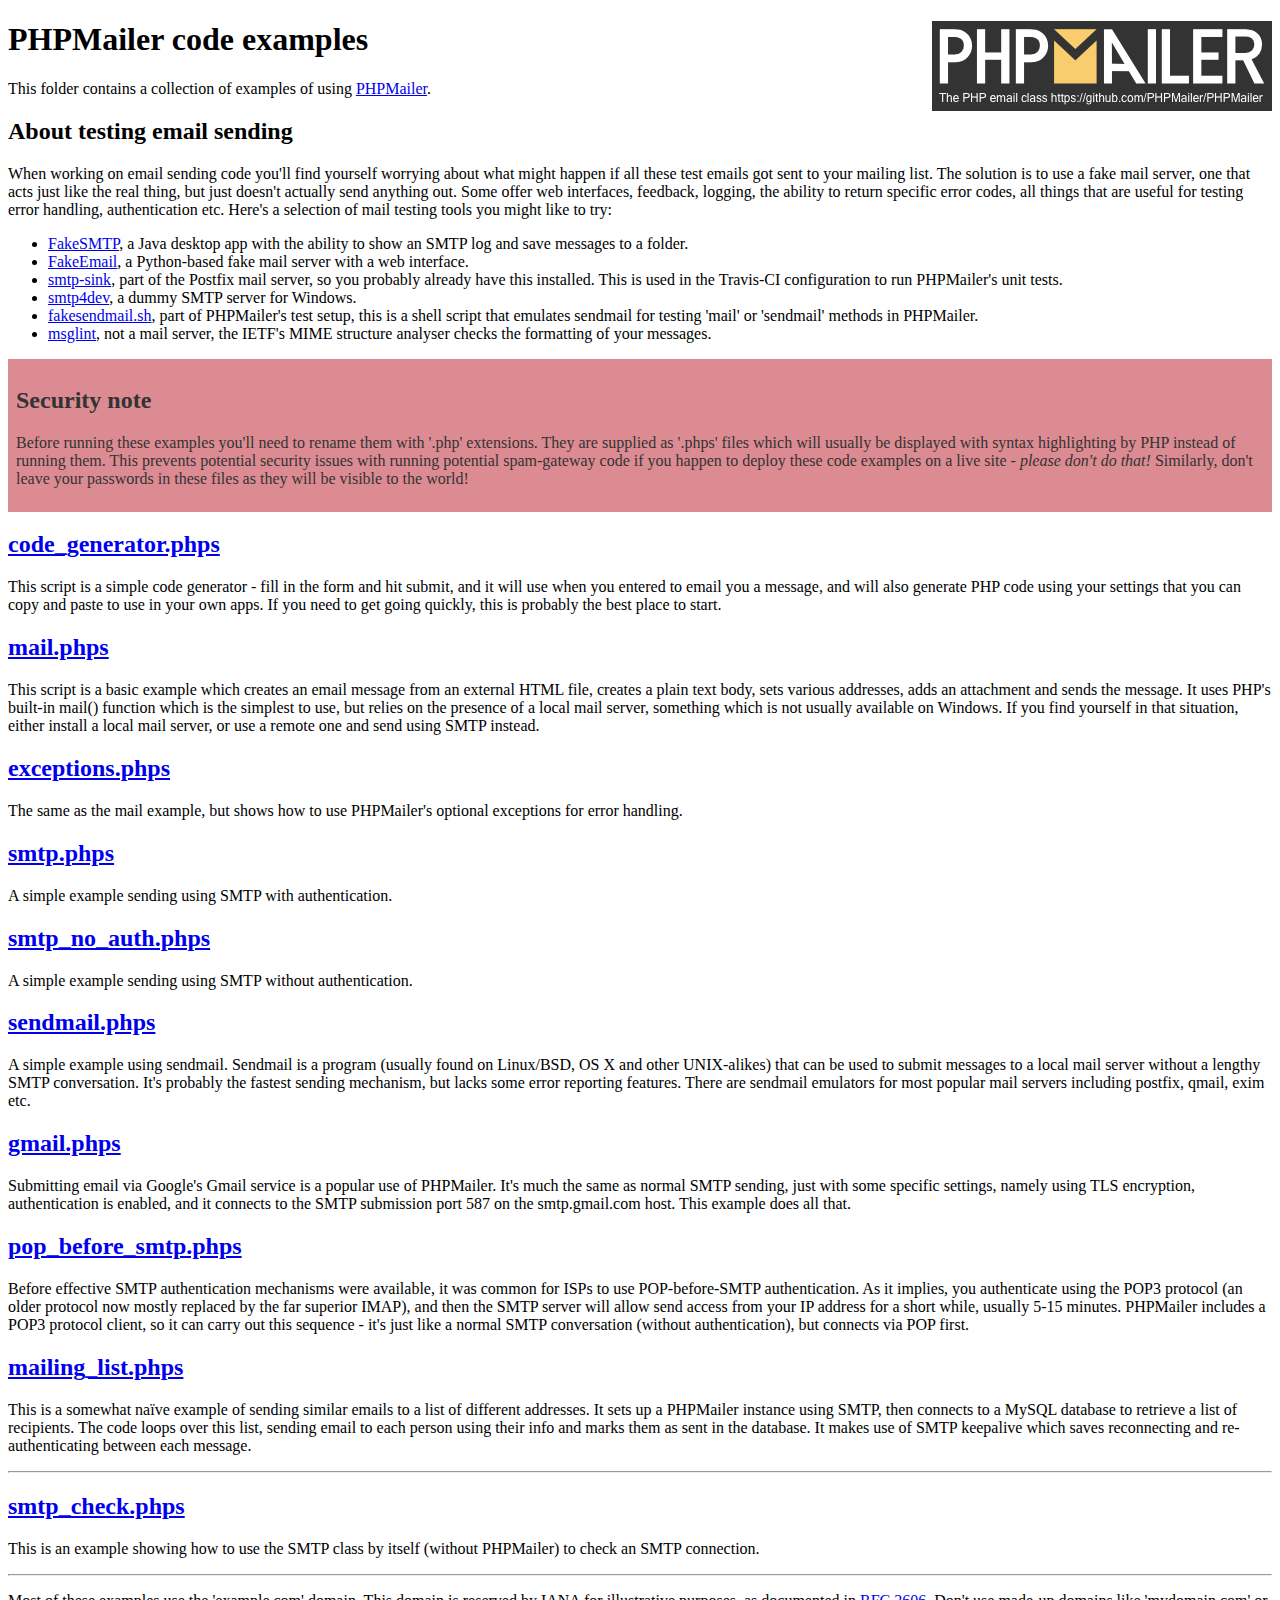
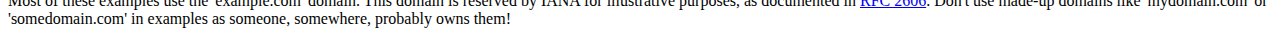
<file: public/vendor/phpmailer/phpmailer/examples/index.html>
<!DOCTYPE html>
<html>
<head>
	<meta charset="UTF-8">
	<title>PHPMailer Examples</title>
</head>
<body>
<h1>PHPMailer code examples<a href="https://github.com/PHPMailer/PHPMailer"><img src="images/phpmailer.png" style="float:right; border:0;" alt="PHPMailer logo"></a></h1>
<p>This folder contains a collection of examples of using <a href="https://github.com/PHPMailer/PHPMailer">PHPMailer</a>.</p>
<h2>About testing email sending</h2>
<p>When working on email sending code you'll find yourself worrying about what might happen if all these test emails got sent to your mailing list. The solution is to use a fake mail server, one that acts just like the real thing, but just doesn't actually send anything out. Some offer web interfaces, feedback, logging, the ability to return specific error codes, all things that are useful for testing error handling, authentication etc. Here's a selection of mail testing tools you might like to try:</p>
<ul>
  <li><a href="https://github.com/Nilhcem/FakeSMTP">FakeSMTP</a>, a Java desktop app with the ability to show an SMTP log and save messages to a folder. </li>
  <li><a href="https://github.com/isotoma/FakeEmail">FakeEmail</a>, a Python-based fake mail server with a web interface.</li>
  <li><a href="http://www.postfix.org/smtp-sink.1.html">smtp-sink</a>, part of the Postfix mail server, so you probably already have this installed. This is used in the Travis-CI configuration to run PHPMailer's unit tests.</li>
  <li><a href="http://smtp4dev.codeplex.com">smtp4dev</a>, a dummy SMTP server for Windows.</li>
  <li><a href="https://github.com/PHPMailer/PHPMailer/blob/master/test/fakesendmail.sh">fakesendmail.sh</a>, part of PHPMailer's test setup, this is a shell script that emulates sendmail for testing 'mail' or 'sendmail' methods in PHPMailer.</li>
  <li><a href="http://tools.ietf.org/tools/msglint/">msglint</a>, not a mail server, the IETF's MIME structure analyser checks the formatting of your messages.</li>
</ul>
<div style="padding: 8px; color: #333333; background-color: #dc8b92">
<h2>Security note</h2>
<p>Before running these examples you'll need to rename them with '.php' extensions. They are supplied as '.phps' files which will usually be displayed with syntax highlighting by PHP instead of running them. This prevents potential security issues with running potential spam-gateway code if you happen to deploy these code examples on a live site - <em>please don't do that!</em> Similarly, don't leave your passwords in these files as they will be visible to the world!</p>
</div>
<h2><a href="code_generator.phps">code_generator.phps</a></h2>
<p>This script is a simple code generator - fill in the form and hit submit, and it will use when you entered to email you a message, and will also generate PHP code using your settings that you can copy and paste to use in your own apps. If you need to get going quickly, this is probably the best place to start.</p>
<h2><a href="mail.phps">mail.phps</a></h2>
<p>This script is a basic example which creates an email message from an external HTML file, creates a plain text body, sets various addresses, adds an attachment and sends the message. It uses PHP's built-in mail() function which is the simplest to use, but relies on the presence of a local mail server, something which is not usually available on Windows. If you find yourself in that situation, either install a local mail server, or use a remote one and send using SMTP instead.</p>
<h2><a href="exceptions.phps">exceptions.phps</a></h2>
<p>The same as the mail example, but shows how to use PHPMailer's optional exceptions for error handling.</p>
<h2><a href="smtp.phps">smtp.phps</a></h2>
<p>A simple example sending using SMTP with authentication.</p>
<h2><a href="smtp_no_auth.phps">smtp_no_auth.phps</a></h2>
<p>A simple example sending using SMTP without authentication.</p>
<h2><a href="sendmail.phps">sendmail.phps</a></h2>
<p>A simple example using sendmail. Sendmail is a program (usually found on Linux/BSD, OS X and other UNIX-alikes) that can be used to submit messages to a local mail server without a lengthy SMTP conversation. It's probably the fastest sending mechanism, but lacks some error reporting features. There are sendmail emulators for most popular mail servers including postfix, qmail, exim etc.</p>
<h2><a href="gmail.phps">gmail.phps</a></h2>
<p>Submitting email via Google's Gmail service is a popular use of PHPMailer. It's much the same as normal SMTP sending, just with some specific settings, namely using TLS encryption, authentication is enabled, and it connects to the SMTP submission port 587 on the smtp.gmail.com host. This example does all that.</p>
<h2><a href="pop_before_smtp.phps">pop_before_smtp.phps</a></h2>
<p>Before effective SMTP authentication mechanisms were available, it was common for ISPs to use POP-before-SMTP authentication. As it implies, you authenticate using the POP3 protocol (an older protocol now mostly replaced by the far superior IMAP), and then the SMTP server will allow send access from your IP address for a short while, usually 5-15 minutes. PHPMailer includes a POP3 protocol client, so it can carry out this sequence - it's just like a normal SMTP conversation (without authentication), but connects via POP first.</p>
<h2><a href="mailing_list.phps">mailing_list.phps</a></h2>
<p>This is a somewhat naïve example of sending similar emails to a list of different addresses. It sets up a PHPMailer instance using SMTP, then connects to a MySQL database to retrieve a list of recipients. The code loops over this list, sending email to each person using their info and marks them as sent in the database. It makes use of SMTP keepalive which saves reconnecting and re-authenticating between each message.</p>
<hr>
<h2><a href="smtp_check.phps">smtp_check.phps</a></h2>
<p>This is an example showing how to use the SMTP class by itself (without PHPMailer) to check an SMTP connection.</p>
<hr>
<p>Most of these examples use the 'example.com' domain. This domain is reserved by IANA for illustrative purposes, as documented in <a href="http://tools.ietf.org/html/rfc2606">RFC 2606</a>. Don't use made-up domains like 'mydomain.com' or 'somedomain.com' in examples as someone, somewhere, probably owns them!</p>
</body>
</html>
</file>
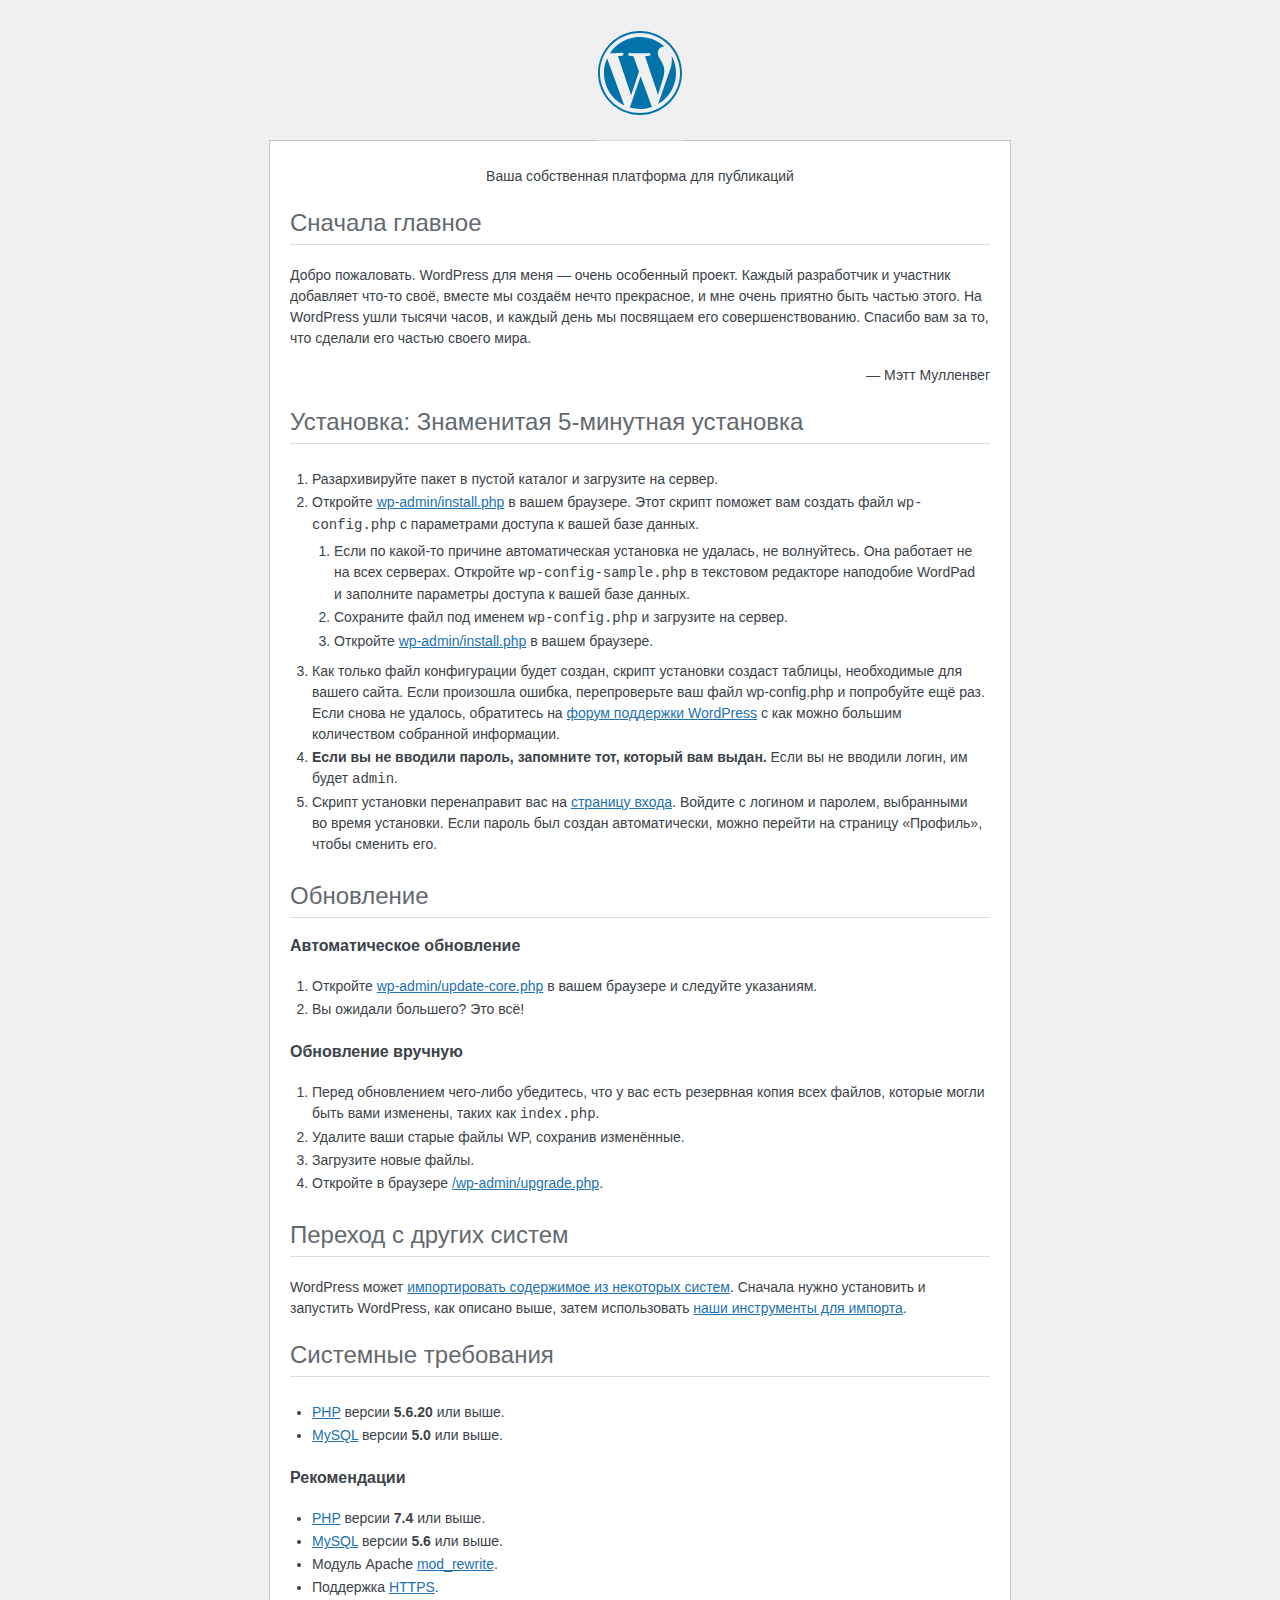
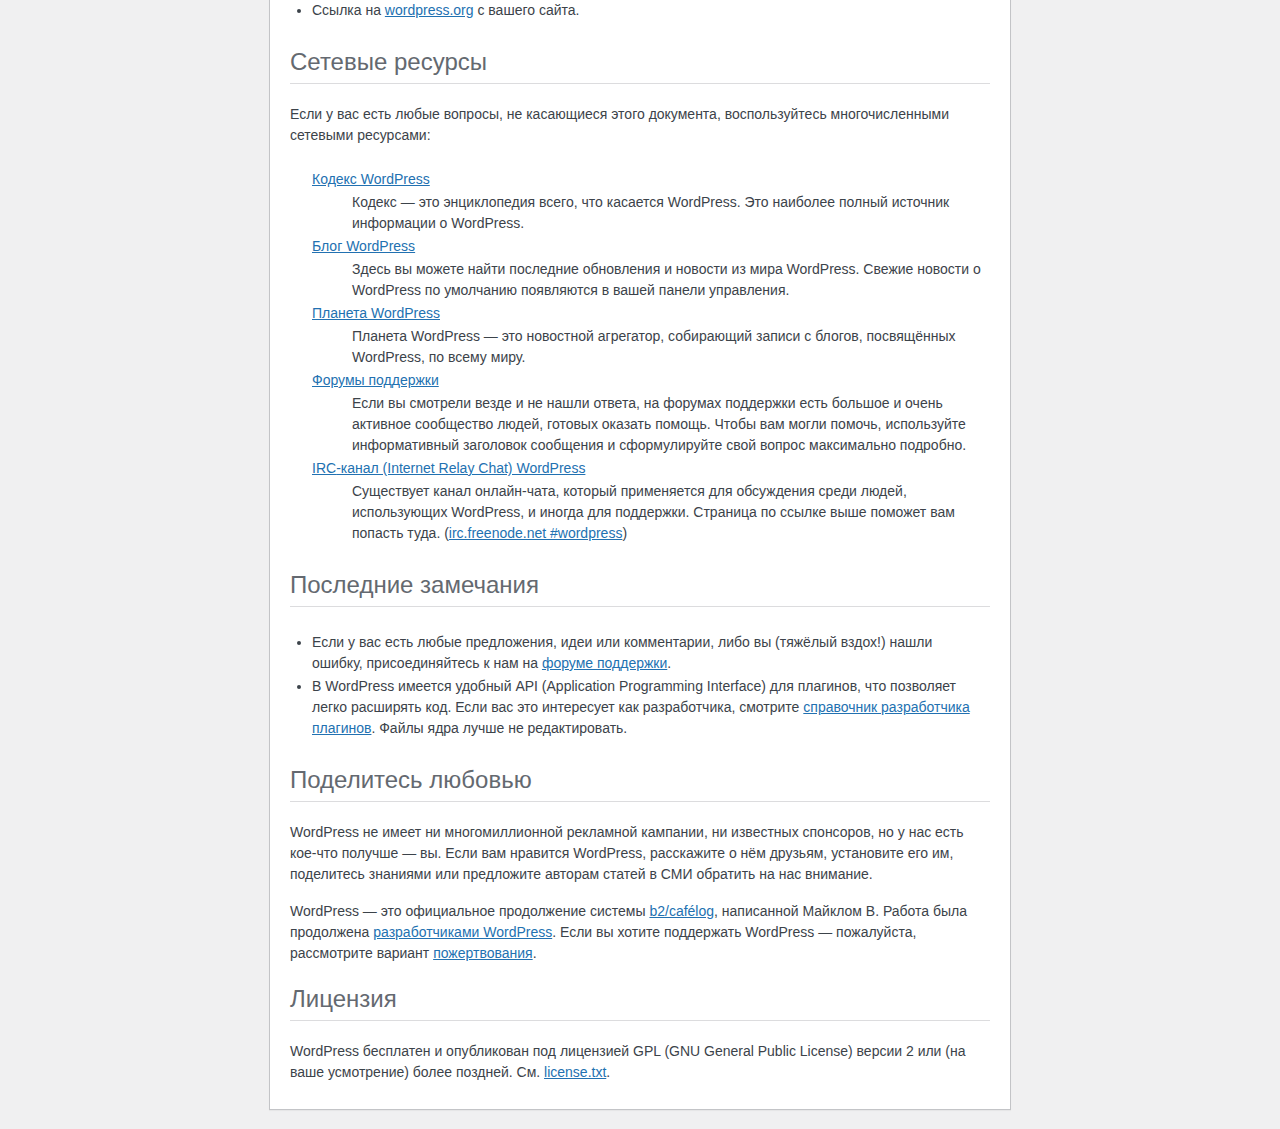
<file: wordpress/readme.html>
<!DOCTYPE html>
<html lang="ru">
<head>
	<meta name="viewport" content="width=device-width" />
	<meta http-equiv="Content-Type" content="text/html; charset=utf-8" />
	<title>WordPress &#8250; ReadMe</title>
	<link rel="stylesheet" href="wp-admin/css/install.css?ver=20100228" type="text/css" />
</head>
<body>
<h1 id="logo">
	<a href="https://wordpress.org/"><img alt="WordPress" src="wp-admin/images/wordpress-logo.png" /></a>
</h1>
<p style="text-align: center">Ваша собственная платформа для публикаций</p>

<h2>Сначала главное</h2>
<p>Добро пожаловать. WordPress для меня &#8212; очень особенный проект. Каждый разработчик и участник добавляет что-то своё, вместе мы создаём нечто прекрасное, и мне очень приятно быть частью этого. На WordPress ушли тысячи часов, и каждый день мы посвящаем его совершенствованию. Спасибо вам за то, что сделали его частью своего мира.</p>
<p style="text-align: right">&#8212; Мэтт Мулленвег</p>

<h2>Установка: Знаменитая 5-минутная установка</h2>
<ol>
	<li>Разархивируйте пакет в пустой каталог и загрузите на сервер.</li>
	<li>Откройте <span class="file"><a href="wp-admin/install.php">wp-admin/install.php</a></span> в вашем браузере. Этот скрипт поможет вам создать файл <code>wp-config.php</code> с параметрами доступа к вашей базе данных.
		<ol>
			<li>Если по какой-то причине автоматическая установка не удалась, не волнуйтесь. Она работает не на всех серверах. Откройте <code>wp-config-sample.php</code> в текстовом редакторе наподобие WordPad и заполните параметры доступа к вашей базе данных.</li>
			<li>Сохраните файл под именем <code>wp-config.php</code> и загрузите на сервер.</li>
			<li>Откройте <span class="file"><a href="wp-admin/install.php">wp-admin/install.php</a></span> в вашем браузере.</li>
		</ol>
	</li>
	<li>Как только файл конфигурации будет создан, скрипт установки создаст таблицы, необходимые для вашего сайта. Если произошла ошибка, перепроверьте ваш файл <span class="file">wp-config.php</span> и попробуйте ещё раз. Если снова не удалось, обратитесь на <a href="https://ru.wordpress.org/support/forums/">форум поддержки WordPress</a> с как можно большим количеством собранной информации.</li>
	<li><strong>Если вы не вводили пароль, запомните тот, который вам выдан.</strong> Если вы не вводили логин, им будет <code>admin</code>.</li>
	<li> Скрипт установки перенаправит вас на <a href="wp-login.php">страницу входа</a>. Войдите с логином и паролем, выбранными во время установки. Если пароль был создан автоматически, можно перейти на страницу &laquo;Профиль&raquo;, чтобы сменить его.</li>
</ol>

<h2>Обновление</h2>
<h3>Автоматическое обновление</h3>
<ol>
	<li>Откройте <span class="file"><a href="wp-admin/update-core.php">wp-admin/update-core.php</a></span> в вашем браузере и следуйте указаниям.</li>
	<li>Вы ожидали большего? Это всё!</li>
</ol>

<h3>Обновление вручную</h3>
<ol>
	<li>Перед обновлением чего-либо убедитесь, что у вас есть резервная копия всех файлов, которые могли быть вами изменены, таких как <code>index.php</code>.</li>
	<li>Удалите ваши старые файлы WP, сохранив изменённые.</li>
	<li>Загрузите новые файлы.</li>
	<li>Откройте в браузере <span class="file"><a href="wp-admin/upgrade.php">/wp-admin/upgrade.php</a>.</span></li>
</ol>

<h2>Переход с других систем</h2>
<p>WordPress может <a href="https://wordpress.org/support/article/importing-content/">импортировать содержимое из некоторых систем</a>. Сначала нужно установить и запустить WordPress, как описано выше, затем использовать <a href="wp-admin/import.php">наши инструменты для импорта</a>.</p>

<h2>Системные требования</h2>
<ul>
	<li><a href="https://secure.php.net/">PHP</a> версии <strong>5.6.20</strong> или выше.</li>
	<li><a href="https://www.mysql.com/">MySQL</a> версии <strong>5.0</strong> или выше.</li>
</ul>

<h3>Рекомендации</h3>
<ul>
	<li><a href="https://secure.php.net/">PHP</a> версии <strong>7.4</strong> или выше.</li>
	<li><a href="https://www.mysql.com/">MySQL</a> версии <strong>5.6</strong> или выше.</li>
	<li>Модуль Apache <a href="https://httpd.apache.org/docs/2.2/mod/mod_rewrite.html">mod_rewrite</a>.</li>
	<li>Поддержка <a href="https://wordpress.org/news/2016/12/moving-toward-ssl/">HTTPS</a>.</li>
	<li>Ссылка на <a href="https://wordpress.org/">wordpress.org</a> c вашего сайта.</li>
</ul>

<h2>Сетевые ресурсы</h2>
<p>Если у вас есть любые вопросы, не касающиеся этого документа, воспользуйтесь многочисленными сетевыми ресурсами:</p>
<dl>
	<dt><a href="https://codex.wordpress.org/Заглавная_страница">Кодекс WordPress</a></dt>
		<dd>Кодекс &#8212; это энциклопедия всего, что касается WordPress. Это наиболее полный источник информации о WordPress.</dd>
	<dt><a href="https://wordpress.org/news/">Блог WordPress</a></dt>
		<dd>Здесь вы можете найти последние обновления и новости из мира WordPress. Свежие новости о WordPress по умолчанию появляются в вашей панели управления.</dd>
	<dt><a href="https://planet.wordpress.org/">Планета WordPress </a></dt>
		<dd>Планета WordPress &#8212; это новостной агрегатор, собирающий записи с блогов, посвящённых WordPress, по всему миру.</dd>
	<dt><a href="https://ru.wordpress.org/support/forums/">Форумы поддержки</a></dt>
		<dd>Если вы смотрели везде и не нашли ответа, на форумах поддержки есть большое и очень активное сообщество людей, готовых оказать помощь. Чтобы вам могли помочь, используйте информативный заголовок сообщения и сформулируйте свой вопрос максимально подробно.</dd>
	<dt><a href="https://codex.wordpress.org/IRC"><abbr>IRC</abbr>-канал (Internet Relay Chat) WordPress</a></dt>
		<dd>Существует канал онлайн-чата, который применяется для обсуждения среди людей, использующих WordPress, и иногда для поддержки. Страница по ссылке выше поможет вам попасть туда. (<a href="irc://irc.freenode.net/wordpress">irc.freenode.net #wordpress</a>)</dd>
</dl>

<h2>Последние замечания</h2>
<ul>
	<li>Если у вас есть любые предложения, идеи или комментарии, либо вы (тяжёлый вздох!) нашли ошибку, присоединяйтесь к нам на <a href="https://ru.wordpress.org/support/forums/">форуме поддержки</a>.</li>
	<li>В WordPress имеется удобный <abbr>API</abbr> (Application Programming Interface) для плагинов, что позволяет легко расширять код. Если вас это интересует как разработчика, смотрите <a href="https://developer.wordpress.org/plugins/">справочник разработчика плагинов</a>. Файлы ядра лучше не редактировать.</li>
</ul>

<h2>Поделитесь любовью</h2>
<p>WordPress не имеет ни многомиллионной рекламной кампании, ни известных спонсоров, но у нас есть кое-что получше &#8212; вы. Если вам нравится WordPress, расскажите о нём друзьям, установите его им, поделитесь знаниями или предложите авторам статей в СМИ обратить на нас внимание.</p>

<p>WordPress &#8212; это официальное продолжение системы <a href="http://cafelog.com/">b2/caf&#233;log</a>, написанной Майклом В. Работа была продолжена <a href="https://wordpress.org/about/">разработчиками WordPress</a>. Если вы хотите поддержать WordPress &#8212; пожалуйста, рассмотрите вариант <a href="https://wordpress.org/donate/">пожертвования</a>.</p>

<h2>Лицензия</h2>
<p>WordPress бесплатен и опубликован под лицензией <abbr>GPL</abbr> (GNU General Public License) версии 2 или (на ваше усмотрение) более поздней. См. <a href="license.txt">license.txt</a>.</p>

</body>
</html>
</file>
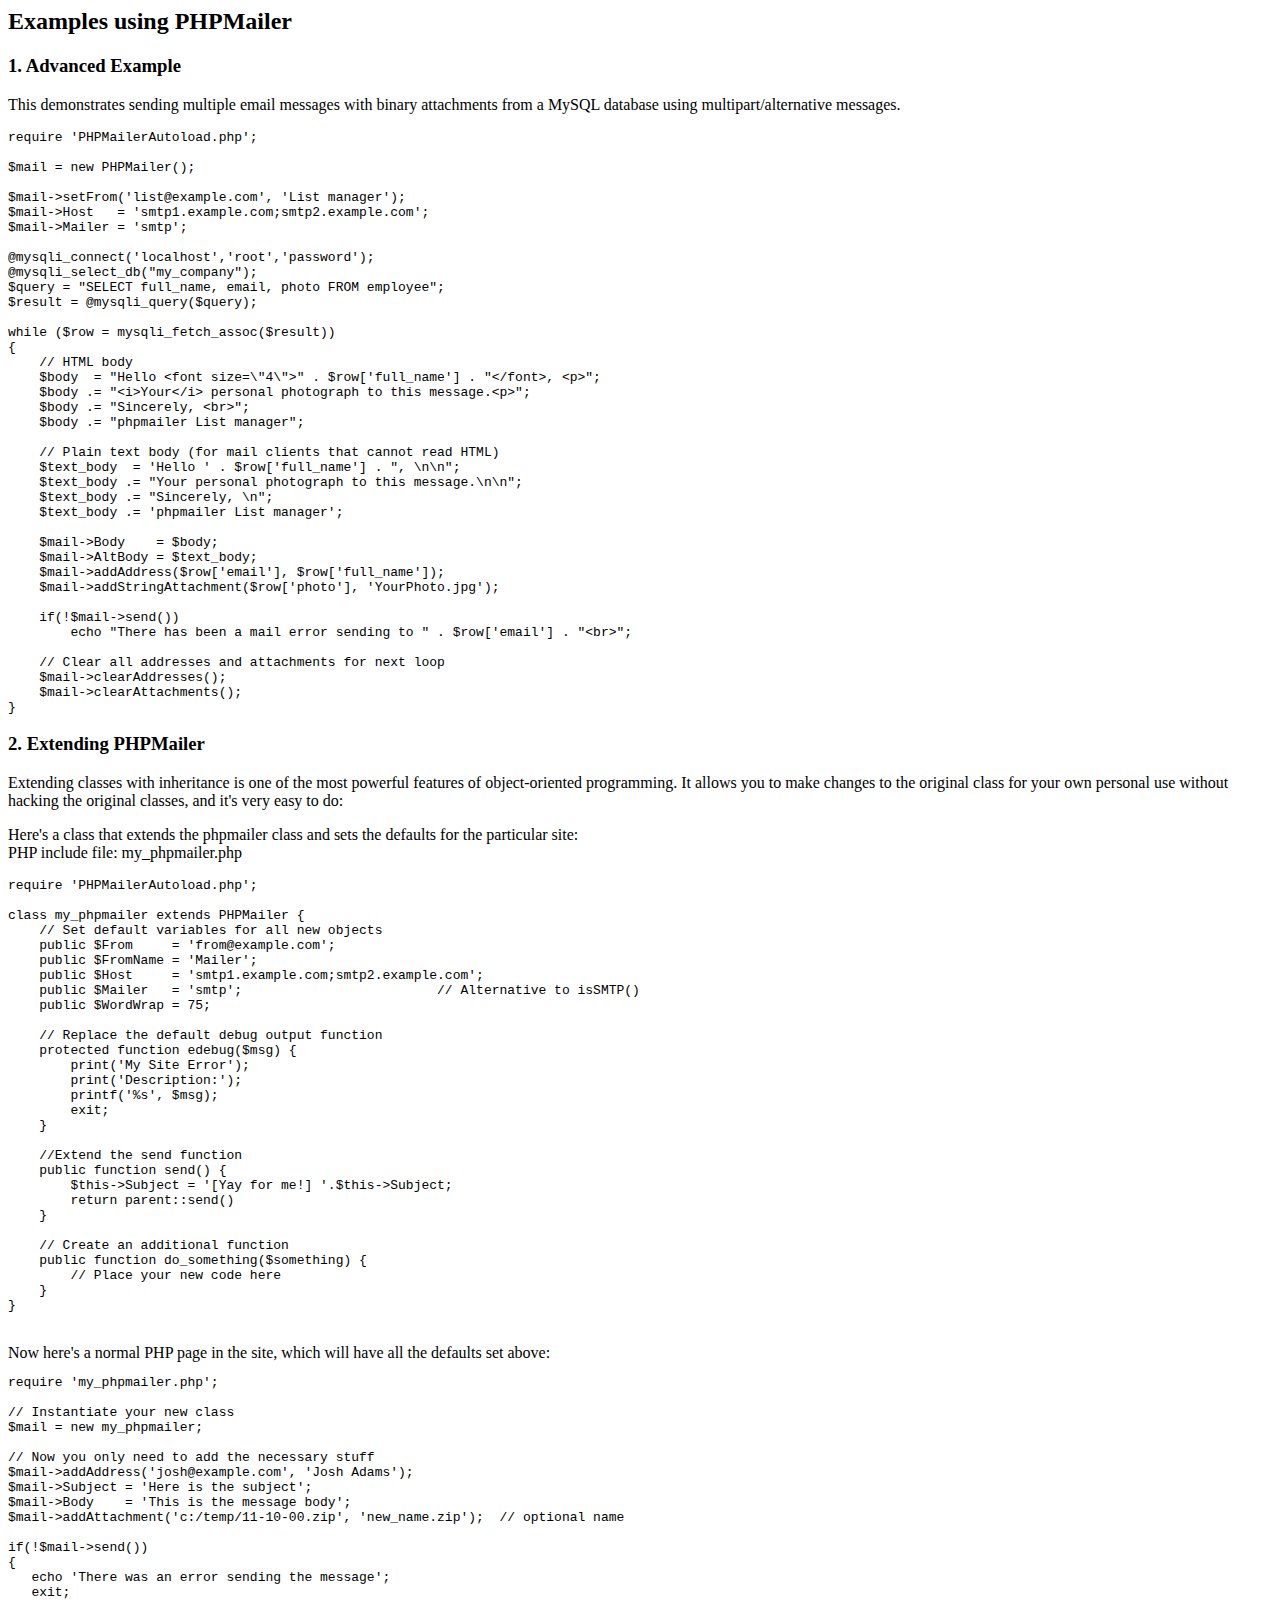
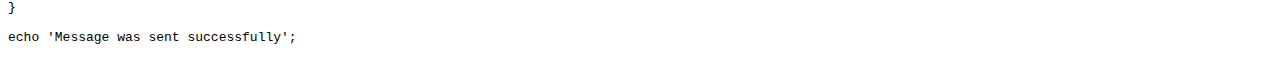
<file: public/vendor/phpmailer/phpmailer/docs/extending.html>
<html>
<head>
<title>Examples using phpmailer</title>
</head>

<body>

<h2>Examples using PHPMailer</h2>

<h3>1. Advanced Example</h3>
<p>

This demonstrates sending multiple email messages with binary attachments
from a MySQL database using multipart/alternative messages.<p>

<pre>
require 'PHPMailerAutoload.php';

$mail = new PHPMailer();

$mail->setFrom('list@example.com', 'List manager');
$mail->Host   = 'smtp1.example.com;smtp2.example.com';
$mail->Mailer = 'smtp';

@mysqli_connect('localhost','root','password');
@mysqli_select_db("my_company");
$query = "SELECT full_name, email, photo FROM employee";
$result = @mysqli_query($query);

while ($row = mysqli_fetch_assoc($result))
{
    // HTML body
    $body  = "Hello &lt;font size=\"4\"&gt;" . $row['full_name'] . "&lt;/font&gt;, &lt;p&gt;";
    $body .= "&lt;i&gt;Your&lt;/i&gt; personal photograph to this message.&lt;p&gt;";
    $body .= "Sincerely, &lt;br&gt;";
    $body .= "phpmailer List manager";

    // Plain text body (for mail clients that cannot read HTML)
    $text_body  = 'Hello ' . $row['full_name'] . ", \n\n";
    $text_body .= "Your personal photograph to this message.\n\n";
    $text_body .= "Sincerely, \n";
    $text_body .= 'phpmailer List manager';

    $mail->Body    = $body;
    $mail->AltBody = $text_body;
    $mail->addAddress($row['email'], $row['full_name']);
    $mail->addStringAttachment($row['photo'], 'YourPhoto.jpg');

    if(!$mail->send())
        echo "There has been a mail error sending to " . $row['email'] . "&lt;br&gt;";

    // Clear all addresses and attachments for next loop
    $mail->clearAddresses();
    $mail->clearAttachments();
}
</pre>
<p>

<h3>2. Extending PHPMailer</h3>
<p>

Extending classes with inheritance is one of the most
powerful features of object-oriented programming. It allows you to make changes to the
original class for your own personal use without hacking the original
classes, and it's very easy to do:

<p>
Here's a class that extends the phpmailer class and sets the defaults
for the particular site:<br>
PHP include file: my_phpmailer.php
<p>

<pre>
require 'PHPMailerAutoload.php';

class my_phpmailer extends PHPMailer {
    // Set default variables for all new objects
    public $From     = 'from@example.com';
    public $FromName = 'Mailer';
    public $Host     = 'smtp1.example.com;smtp2.example.com';
    public $Mailer   = 'smtp';                         // Alternative to isSMTP()
    public $WordWrap = 75;

    // Replace the default debug output function
    protected function edebug($msg) {
        print('My Site Error');
        print('Description:');
        printf('%s', $msg);
        exit;
    }

    //Extend the send function
    public function send() {
        $this->Subject = '[Yay for me!] '.$this->Subject;
        return parent::send()
    }

    // Create an additional function
    public function do_something($something) {
        // Place your new code here
    }
}
</pre>
<br>
Now here's a normal PHP page in the site, which will have all the defaults set above:<br>

<pre>
require 'my_phpmailer.php';

// Instantiate your new class
$mail = new my_phpmailer;

// Now you only need to add the necessary stuff
$mail->addAddress('josh@example.com', 'Josh Adams');
$mail->Subject = 'Here is the subject';
$mail->Body    = 'This is the message body';
$mail->addAttachment('c:/temp/11-10-00.zip', 'new_name.zip');  // optional name

if(!$mail->send())
{
   echo 'There was an error sending the message';
   exit;
}

echo 'Message was sent successfully';
</pre>
</body>
</html>
</file>
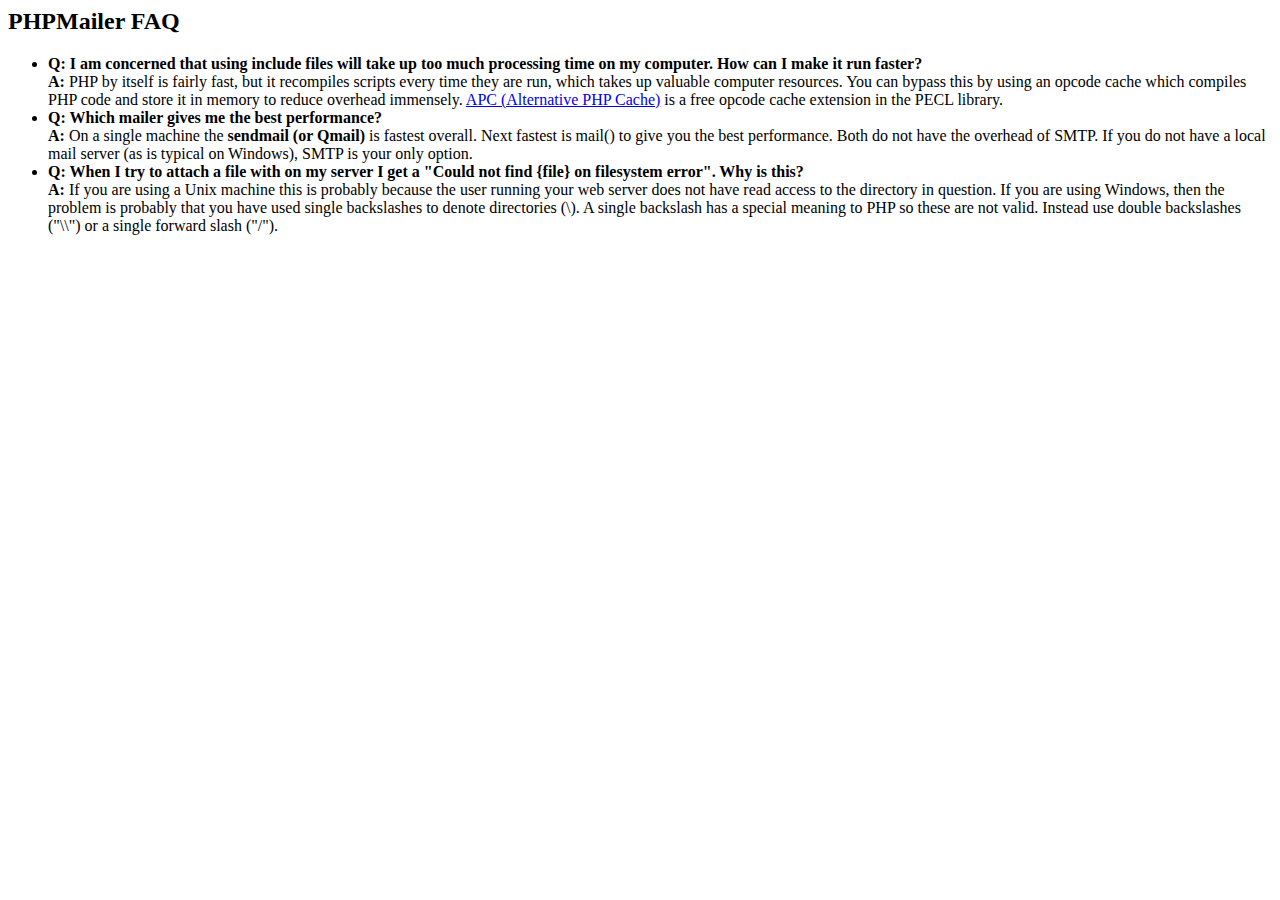
<file: public/vendor/phpmailer/phpmailer/docs/faq.html>
﻿<html>
<head>
<title>PHPMailer FAQ</title>
</head>
<body>
<h2>PHPMailer FAQ</h2>
<ul>
    <li><strong>Q: I am concerned that using include files will take up too much
    processing time on my computer. How can I make it run faster?</strong><br>
    <strong>A:</strong> PHP by itself is fairly fast, but it recompiles scripts every time they are run, which takes up valuable
    computer resources. You can bypass this by using an opcode cache which compiles
    PHP code and store it in memory to reduce overhead immensely. <a href="http://www.php.net/apc/">APC
    (Alternative PHP Cache)</a> is a free opcode cache extension in the PECL library.</li>
    <li><strong>Q: Which mailer gives me the best performance?</strong><br>
    <strong>A:</strong> On a single machine the <strong>sendmail (or Qmail)</strong> is fastest overall.
    Next fastest is mail() to give you the best performance. Both do not have the overhead of SMTP.
    If you do not have a local mail server (as is typical on Windows), SMTP is your only option.</li>
    <li><strong>Q: When I try to attach a file with on my server I get a
    "Could not find {file} on filesystem error". Why is this?</strong><br>
    <strong>A:</strong> If you are using a Unix machine this is probably because the user
    running your web server does not have read access to the directory in question. If you are using Windows,
    then the problem is probably that you have used single backslashes to denote directories (\).
    A single backslash has a special meaning to PHP so these are not
    valid. Instead use double backslashes ("\\") or a single forward
    slash ("/").</li>
</ul>
</body>
</html>
</file>
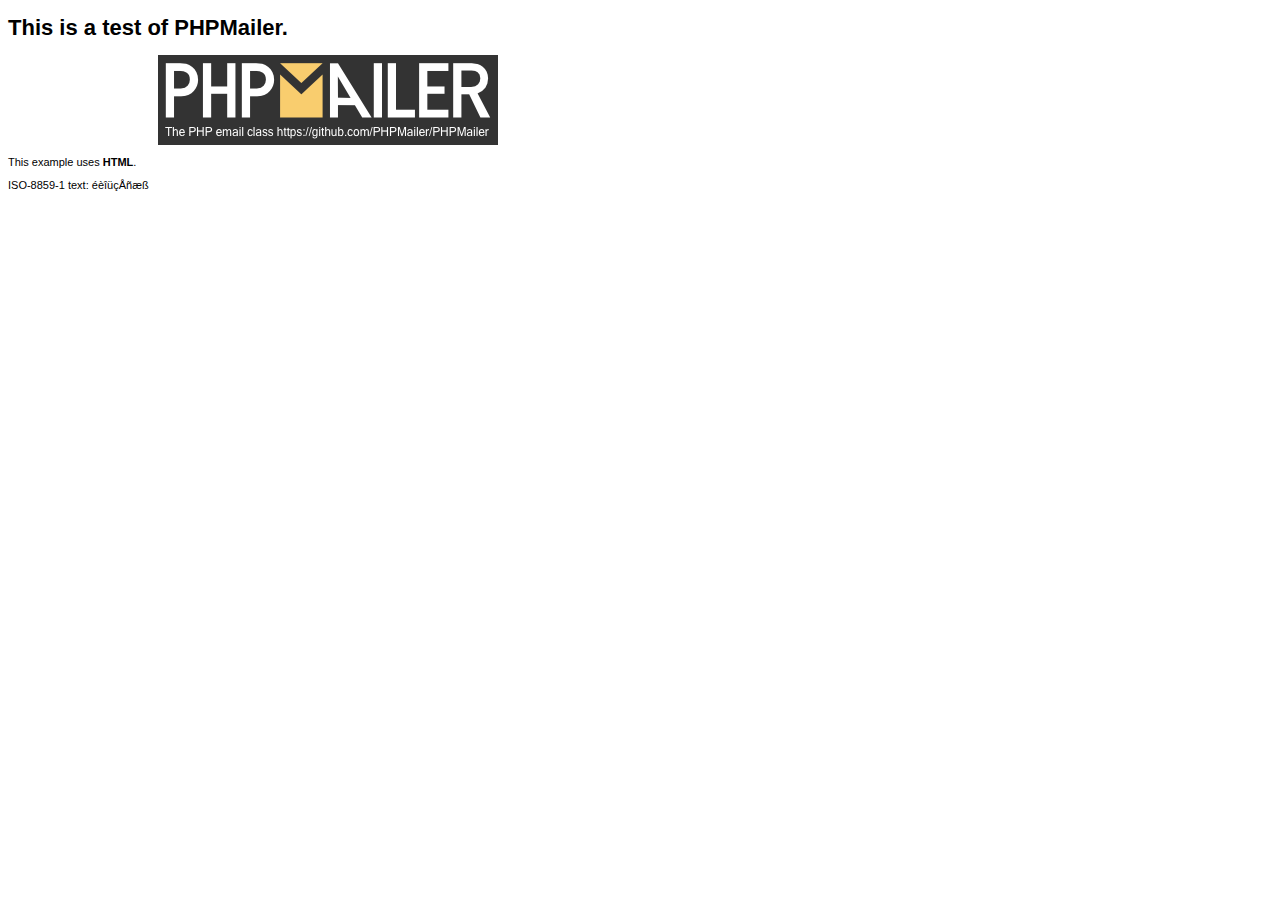
<file: public/vendor/phpmailer/phpmailer/examples/contents.html>
<!DOCTYPE HTML PUBLIC "-//W3C//DTD HTML 4.01 Transitional//EN" "http://www.w3.org/TR/html4/loose.dtd">
<html>
<head>
  <meta http-equiv="Content-Type" content="text/html; charset=iso-8859-1">
  <title>PHPMailer Test</title>
</head>
<body>
<div style="width: 640px; font-family: Arial, Helvetica, sans-serif; font-size: 11px;">
  <h1>This is a test of PHPMailer.</h1>
  <div align="center">
    <a href="https://github.com/PHPMailer/PHPMailer/"><img src="images/phpmailer.png" height="90" width="340" alt="PHPMailer rocks"></a>
  </div>
  <p>This example uses <strong>HTML</strong>.</p>
  <p>ISO-8859-1 text: ���������</p>
</div>
</body>
</html>
</file>
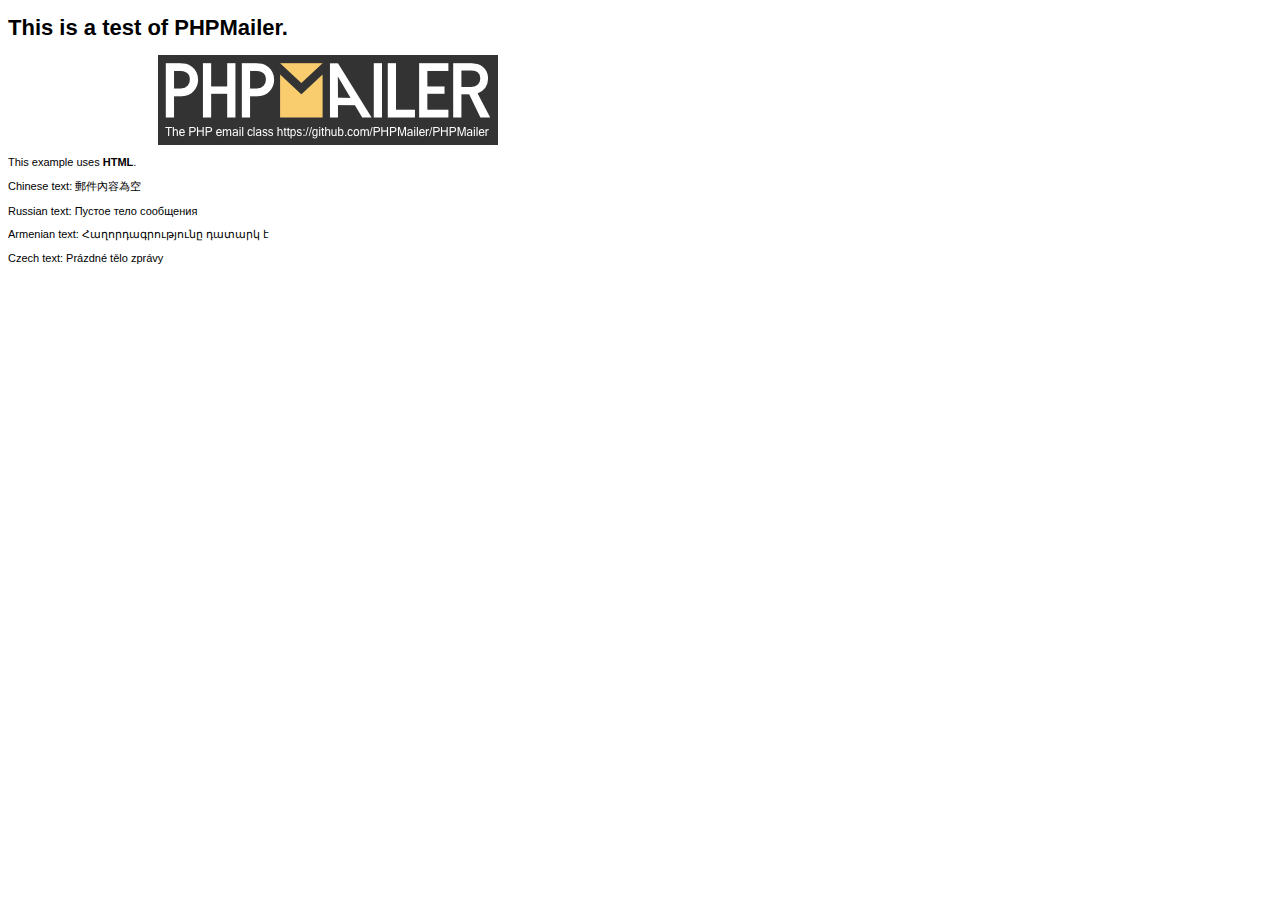
<file: public/vendor/phpmailer/phpmailer/examples/contentsutf8.html>
<!DOCTYPE HTML PUBLIC "-//W3C//DTD HTML 4.01 Transitional//EN" "http://www.w3.org/TR/html4/loose.dtd">
<html>
<head>
  <meta http-equiv="Content-Type" content="text/html; charset=utf-8">
  <title>PHPMailer Test</title>
</head>
<body>
<div style="width: 640px; font-family: Arial, Helvetica, sans-serif; font-size: 11px;">
  <h1>This is a test of PHPMailer.</h1>
  <div align="center">
    <a href="https://github.com/PHPMailer/PHPMailer/"><img src="images/phpmailer.png" height="90" width="340" alt="PHPMailer rocks"></a>
  </div>
  <p>This example uses <strong>HTML</strong>.</p>
  <p>Chinese text: 郵件內容為空</p>
  <p>Russian text: Пустое тело сообщения</p>
  <p>Armenian text: Հաղորդագրությունը դատարկ է</p>
  <p>Czech text: Prázdné tělo zprávy</p>
</div>
</body>
</html>
</file>
<file: wordpress/wp-admin/css/install.css>
html {
	background: #f0f0f1;
	margin: 0 20px;
}

body {
	background: #fff;
	border: 1px solid #c3c4c7;
	color: #3c434a;
	font-family: -apple-system, BlinkMacSystemFont, "Segoe UI", Roboto, Oxygen-Sans, Ubuntu, Cantarell, "Helvetica Neue", sans-serif;
	margin: 140px auto 25px;
	padding: 20px 20px 10px 20px;
	max-width: 700px;
	-webkit-font-smoothing: subpixel-antialiased;
	box-shadow: 0 1px 1px rgba(0, 0, 0, 0.04);
}

a {
	color: #2271b1;
}

a:hover,
a:active {
	color: #135e96;
}

a:focus {
	color: #043959;
	box-shadow:
		0 0 0 1px #4f94d4,
		0 0 2px 1px rgba(79, 148, 212, 0.8);
}

h1, h2 {
	border-bottom: 1px solid #dcdcde;
	clear: both;
	color: #646970;
	font-size: 24px;
	padding: 0 0 7px;
	font-weight: 400;
}

h3 {
	font-size: 16px;
}

p, li, dd, dt {
	padding-bottom: 2px;
	font-size: 14px;
	line-height: 1.5;
}

code, .code {
	font-family: Consolas, Monaco, monospace;
}

ul, ol, dl {
	padding: 5px 5px 5px 22px;
}

a img {
	border: 0
}
abbr {
	border: 0;
	font-variant: normal;
}

fieldset {
	border: 0;
	padding: 0;
	margin: 0;
}

label {
	cursor: pointer;
}

#logo {
	margin: -130px auto 25px;
	padding: 0 0 25px 0;
	width: 84px;
	height: 84px;
	overflow: hidden;
	background-image: url(../images/w-logo-blue.png?ver=20131202);
	background-image: none, url(../images/wordpress-logo.svg?ver=20131107);
	background-size: 84px;
	background-position: center top;
	background-repeat: no-repeat;
	color: #3c434a; /* same as login.css */
	font-size: 20px;
	font-weight: 400;
	line-height: 1.3em;
	text-decoration: none;
	text-align: center;
	text-indent: -9999px;
	outline: none;
}

.step {
	margin: 20px 0 15px;
}
.step, th {
	text-align: left;
	padding: 0;
}
.language-chooser.wp-core-ui .step .button.button-large {
	font-size: 14px;
}
textarea {
	border: 1px solid #dcdcde;
	font-family: -apple-system, BlinkMacSystemFont, "Segoe UI", Roboto, Oxygen-Sans, Ubuntu, Cantarell, "Helvetica Neue", sans-serif;
	width: 100%;
	box-sizing: border-box;
}

.form-table {
	border-collapse: collapse;
	margin-top: 1em;
	width: 100%;
}

.form-table td {
	margin-bottom: 9px;
	padding: 10px 20px 10px 0;
	font-size: 14px;
	vertical-align: top
}

.form-table th {
	font-size: 14px;
	text-align: left;
	padding: 10px 20px 10px 0;
	width: 140px;
	vertical-align: top;
}

.form-table code {
	line-height: 1.28571428;
	font-size: 14px;
}

.form-table p {
	margin: 4px 0 0 0;
	font-size: 11px;
}

.form-table input {
	line-height: 1.33333333;
	font-size: 15px;
	padding: 3px 5px;
}

input,
submit {
	font-family: -apple-system, BlinkMacSystemFont, "Segoe UI", Roboto, Oxygen-Sans, Ubuntu, Cantarell, "Helvetica Neue", sans-serif;
}

.form-table input[type=text],
.form-table input[type=email],
.form-table input[type=url],
.form-table input[type=password],
#pass-strength-result {
	width: 218px;
}

.form-table th p {
	font-weight: 400;
}

.form-table.install-success th,
.form-table.install-success td {
	vertical-align: middle;
	padding: 16px 20px 16px 0;
}

.form-table.install-success td p {
	margin: 0;
	font-size: 14px;
}

.form-table.install-success td code {
	margin: 0;
	font-size: 18px;
}

#error-page {
	margin-top: 50px;
}

#error-page p {
	font-size: 14px;
	line-height: 1.28571428;
	margin: 25px 0 20px;
}

#error-page code, .code {
	font-family: Consolas, Monaco, monospace;
}

.message {
	border-left: 4px solid #d63638;
	padding: .7em .6em;
	background-color: #fcf0f1;
}

/* rtl:ignore */
#dbname,
#uname,
#pwd,
#dbhost,
#prefix,
#user_login,
#admin_email,
#pass1,
#pass2 {
	direction: ltr;
}


/* localization */
body.rtl,
.rtl textarea,
.rtl input,
.rtl submit {
	font-family: Tahoma, sans-serif;
}

:lang(he-il) body.rtl,
:lang(he-il) .rtl textarea,
:lang(he-il) .rtl input,
:lang(he-il) .rtl submit {
	font-family: Arial, sans-serif;
}

@media only screen and (max-width: 799px) {
	body {
		margin-top: 115px;
	}
	#logo a {
		margin: -125px auto 30px;
	}
}

@media screen and (max-width: 782px) {

	.form-table {
		margin-top: 0;
	}

	.form-table th,
	.form-table td {
		display: block;
		width: auto;
		vertical-align: middle;
	}

	.form-table th {
		padding: 20px 0 0;
	}

	.form-table td {
		padding: 5px 0;
		border: 0;
		margin: 0;
	}

	textarea,
	input {
		font-size: 16px;
	}

	.form-table td input[type="text"],
	.form-table td input[type="email"],
	.form-table td input[type="url"],
	.form-table td input[type="password"],
	.form-table td select,
	.form-table td textarea,
	.form-table span.description {
		width: 100%;
		font-size: 16px;
		line-height: 1.5;
		padding: 7px 10px;
		display: block;
		max-width: none;
		box-sizing: border-box;
	}

	.wp-pwd #pass1 {
		padding-right: 50px;
	}

	.wp-pwd .button.wp-hide-pw {
		right: 0;
	}

	#pass-strength-result {
		width: 100%;
	}
}

body.language-chooser {
	max-width: 300px;
}

.language-chooser select {
	padding: 8px;
	width: 100%;
	display: block;
	border: 1px solid #dcdcde;
	background: #fff;
	color: #2c3338;
	font-size: 16px;
	font-family: Arial, sans-serif;
	font-weight: 400;
}

.language-chooser select:focus {
	color: #2c3338;
}

.language-chooser select option:hover,
.language-chooser select option:focus {
	color: #0a4b78;
}

.language-chooser p {
	text-align: right;
}

.screen-reader-input,
.screen-reader-text {
	border: 0;
	clip: rect(1px, 1px, 1px, 1px);
	-webkit-clip-path: inset(50%);
	clip-path: inset(50%);
	height: 1px;
	margin: -1px;
	overflow: hidden;
	padding: 0;
	position: absolute;
	width: 1px;
	word-wrap: normal !important;
}

.spinner {
	background: url(../images/spinner.gif) no-repeat;
	background-size: 20px 20px;
	visibility: hidden;
	opacity: 0.7;
	filter: alpha(opacity=70);
	width: 20px;
	height: 20px;
	margin: 2px 5px 0;
}

.step .spinner {
	display: inline-block;
	vertical-align: middle;
	margin-right: 15px;
}

.button.hide-if-no-js,
.hide-if-no-js {
	display: none;
}

/**
 * HiDPI Displays
 */
@media print,
  (-webkit-min-device-pixel-ratio: 1.25),
  (min-resolution: 120dpi) {

	.spinner {
		background-image: url(../images/spinner-2x.gif);
	}

}
</file>
